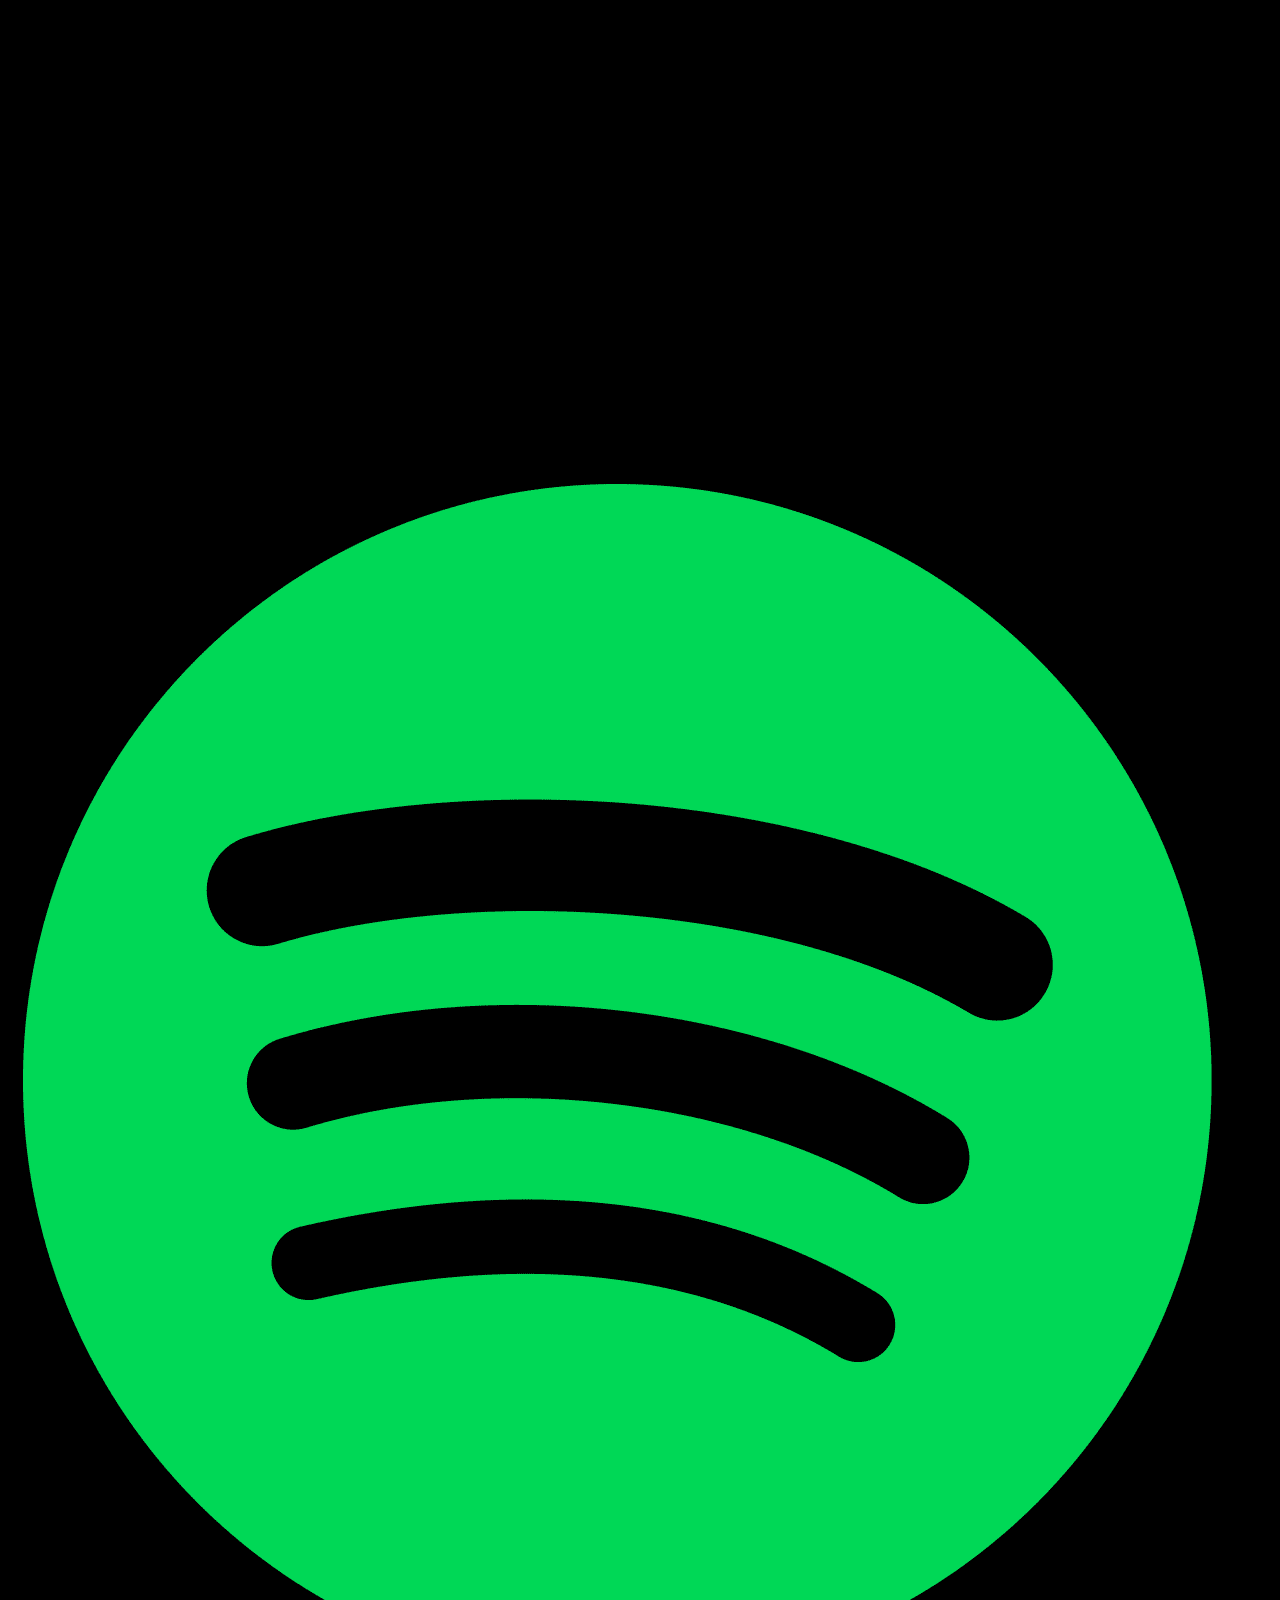
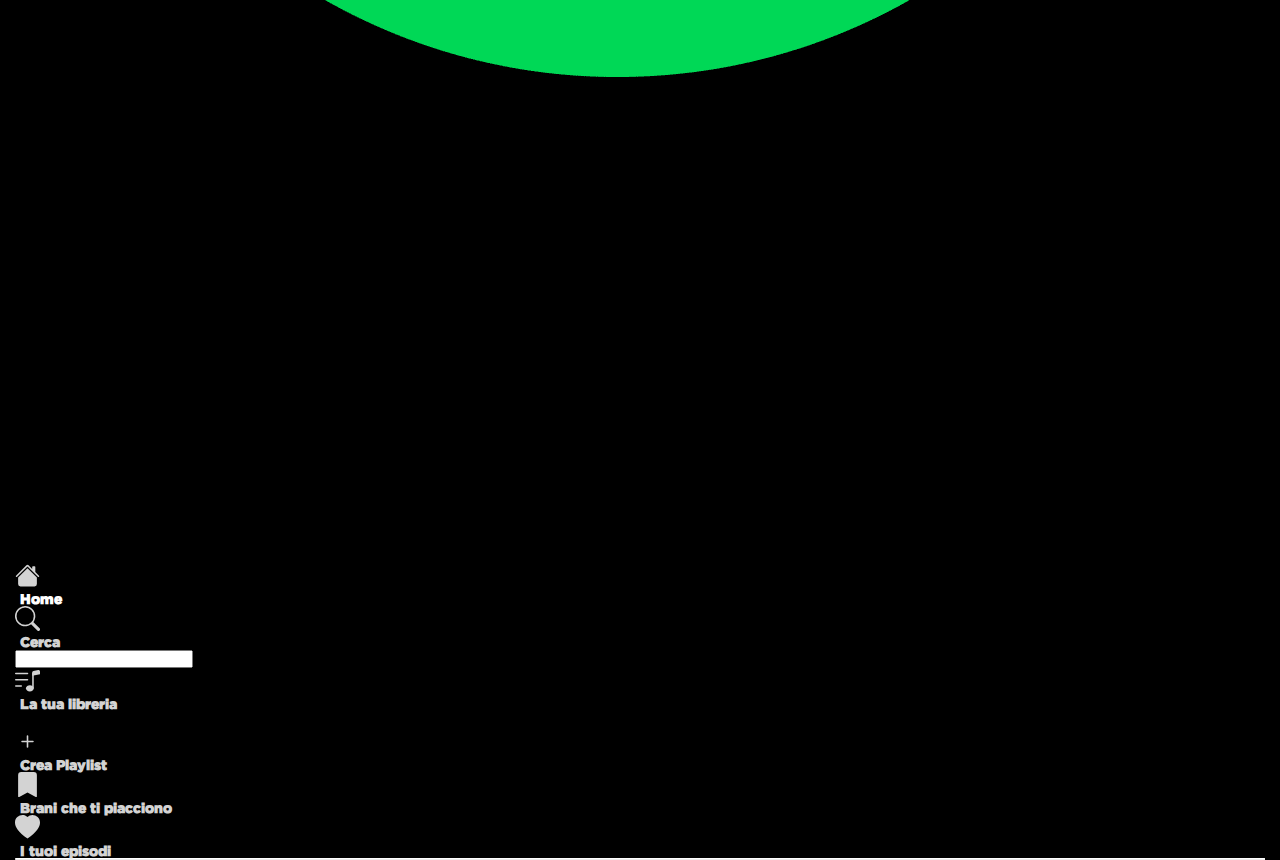
<file: album.html>
<!DOCTYPE html>
<html lang="en">
  <head>
    <meta charset="utf-8" />
    <meta name="viewport" content="width=device-width, initial-scale=1" />
    <title>Build-Week 3</title>
    <link
      rel="preload"
      href="assets/font/Gotham-Black.otf"
      as="font"
      type="font/woff"
      crossorigin
    />
    <link
      href="https://cdn.jsdelivr.net/npm/bootstrap@5.3.2/dist/css/bootstrap.min.css"
      rel="stylesheet"
      integrity="sha384-T3c6CoIi6uLrA9TneNEoa7RxnatzjcDSCmG1MXxSR1GAsXEV/Dwwykc2MPK8M2HN"
      crossorigin="anonymous"
    />
    <script
      src="https://cdn.jsdelivr.net/npm/bootstrap@5.3.2/dist/js/bootstrap.bundle.min.js"
      integrity="sha384-C6RzsynM9kWDrMNeT87bh95OGNyZPhcTNXj1NW7RuBCsyN/o0jlpcV8Qyq46cDfL"
      crossorigin="anonymous"
      defer
    ></script>
    <script src="./album.js" type="module"></script>
    <link rel="stylesheet" href="./artist.css" />
  </head>

  <body class="d-flex flex-wrap">
    <div id="sideBar_sx" class="col-md-12 col-lg-3">
      <img class="w-25" src="./assets/Spotify-logo.png" alt="" />
      <div id="icons" class="d-flex flex-column">
        <div class="d-flex flex-column gap-3 pt-3">
          <div class="d-flex align-items-center gap-2 svgContainer">
            <svg
              xmlns="http://www.w3.org/2000/svg"
              width="25"
              height="25"
              fill="currentColor"
              class="bi bi-house-fill"
              viewBox="0 0 16 16"
            >
              <path
                d="M8.707 1.5a1 1 0 0 0-1.414 0L.646 8.146a.5.5 0 0 0 .708.708L8 2.207l6.646 6.647a.5.5 0 0 0 .708-.708L13 5.793V2.5a.5.5 0 0 0-.5-.5h-1a.5.5 0 0 0-.5.5v1.293z"
              />
              <path
                d="m8 3.293 6 6V13.5a1.5 1.5 0 0 1-1.5 1.5h-9A1.5 1.5 0 0 1 2 13.5V9.293z"
              />
            </svg>
            <a href="./index.html"><h5>Home</h5></a>
          </div>
          <div class="d-flex align-items-center gap-2 svgContainer">
            <svg
              xmlns="http://www.w3.org/2000/svg"
              width="25"
              height="25"
              fill="currentColor"
              class="bi bi-search"
              viewBox="0 0 16 16"
            >
              <path
                d="M11.742 10.344a6.5 6.5 0 1 0-1.397 1.398h-.001q.044.06.098.115l3.85 3.85a1 1 0 0 0 1.415-1.414l-3.85-3.85a1 1 0 0 0-.115-.1zM12 6.5a5.5 5.5 0 1 1-11 0 5.5 5.5 0 0 1 11 0"
              />
            </svg>
            <h5 id="search">Cerca</h5>
            <input id="input" type="text" class="d-none" />
          </div>
          <div class="d-flex align-items-center gap-2 svgContainer">
            <svg
              xmlns="http://www.w3.org/2000/svg"
              width="25"
              height="25"
              fill="currentColor"
              class="bi bi-music-note-list"
              viewBox="0 0 16 16"
            >
              <path
                d="M12 13c0 1.105-1.12 2-2.5 2S7 14.105 7 13s1.12-2 2.5-2 2.5.895 2.5 2"
              />
              <path fill-rule="evenodd" d="M12 3v10h-1V3z" />
              <path
                d="M11 2.82a1 1 0 0 1 .804-.98l3-.6A1 1 0 0 1 16 2.22V4l-5 1z"
              />
              <path
                fill-rule="evenodd"
                d="M0 11.5a.5.5 0 0 1 .5-.5H4a.5.5 0 0 1 0 1H.5a.5.5 0 0 1-.5-.5m0-4A.5.5 0 0 1 .5 7H8a.5.5 0 0 1 0 1H.5a.5.5 0 0 1-.5-.5m0-4A.5.5 0 0 1 .5 3H8a.5.5 0 0 1 0 1H.5a.5.5 0 0 1-.5-.5"
              />
            </svg>
            <h5>La tua libreria</h5>
          </div>
        </div>
        <br />
        <div class="d-flex flex-column gap-3">
          <div class="d-flex align-items-center gap-2 svgContainer">
            <svg
              xmlns="http://www.w3.org/2000/svg"
              width="25"
              height="25"
              fill="currentColor"
              class="bi bi-plus"
              viewBox="0 0 16 16"
            >
              <path
                d="M8 4a.5.5 0 0 1 .5.5v3h3a.5.5 0 0 1 0 1h-3v3a.5.5 0 0 1-1 0v-3h-3a.5.5 0 0 1 0-1h3v-3A.5.5 0 0 1 8 4"
              />
            </svg>
            <h5>Crea Playlist</h5>
          </div>
          <div class="d-flex align-items-center gap-2 svgContainer">
            <svg
              xmlns="http://www.w3.org/2000/svg"
              width="25"
              height="25"
              fill="currentColor"
              class="bi bi-bookmark-fill"
              viewBox="0 0 16 16"
            >
              <path
                d="M2 2v13.5a.5.5 0 0 0 .74.439L8 13.069l5.26 2.87A.5.5 0 0 0 14 15.5V2a2 2 0 0 0-2-2H4a2 2 0 0 0-2 2"
              />
            </svg>
            <h5>Brani che ti piacciono</h5>
          </div>
          <div class="d-flex align-items-center gap-2 svgContainer">
            <svg
              xmlns="http://www.w3.org/2000/svg"
              width="25"
              height="25"
              fill="currentColor"
              class="bi bi-heart-fill"
              viewBox="0 0 16 16"
            >
              <path
                fill-rule="evenodd"
                d="M8 1.314C12.438-3.248 23.534 4.735 8 15-7.534 4.736 3.562-3.248 8 1.314"
              />
            </svg>
            <h5>I tuoi episodi</h5>
          </div>
        </div>
        <hr />
      </div>
      <div id="playlists"></div>
    </div>

    <main id="main" class="container col-md-12"></main>
  </body>
</html>
</file>
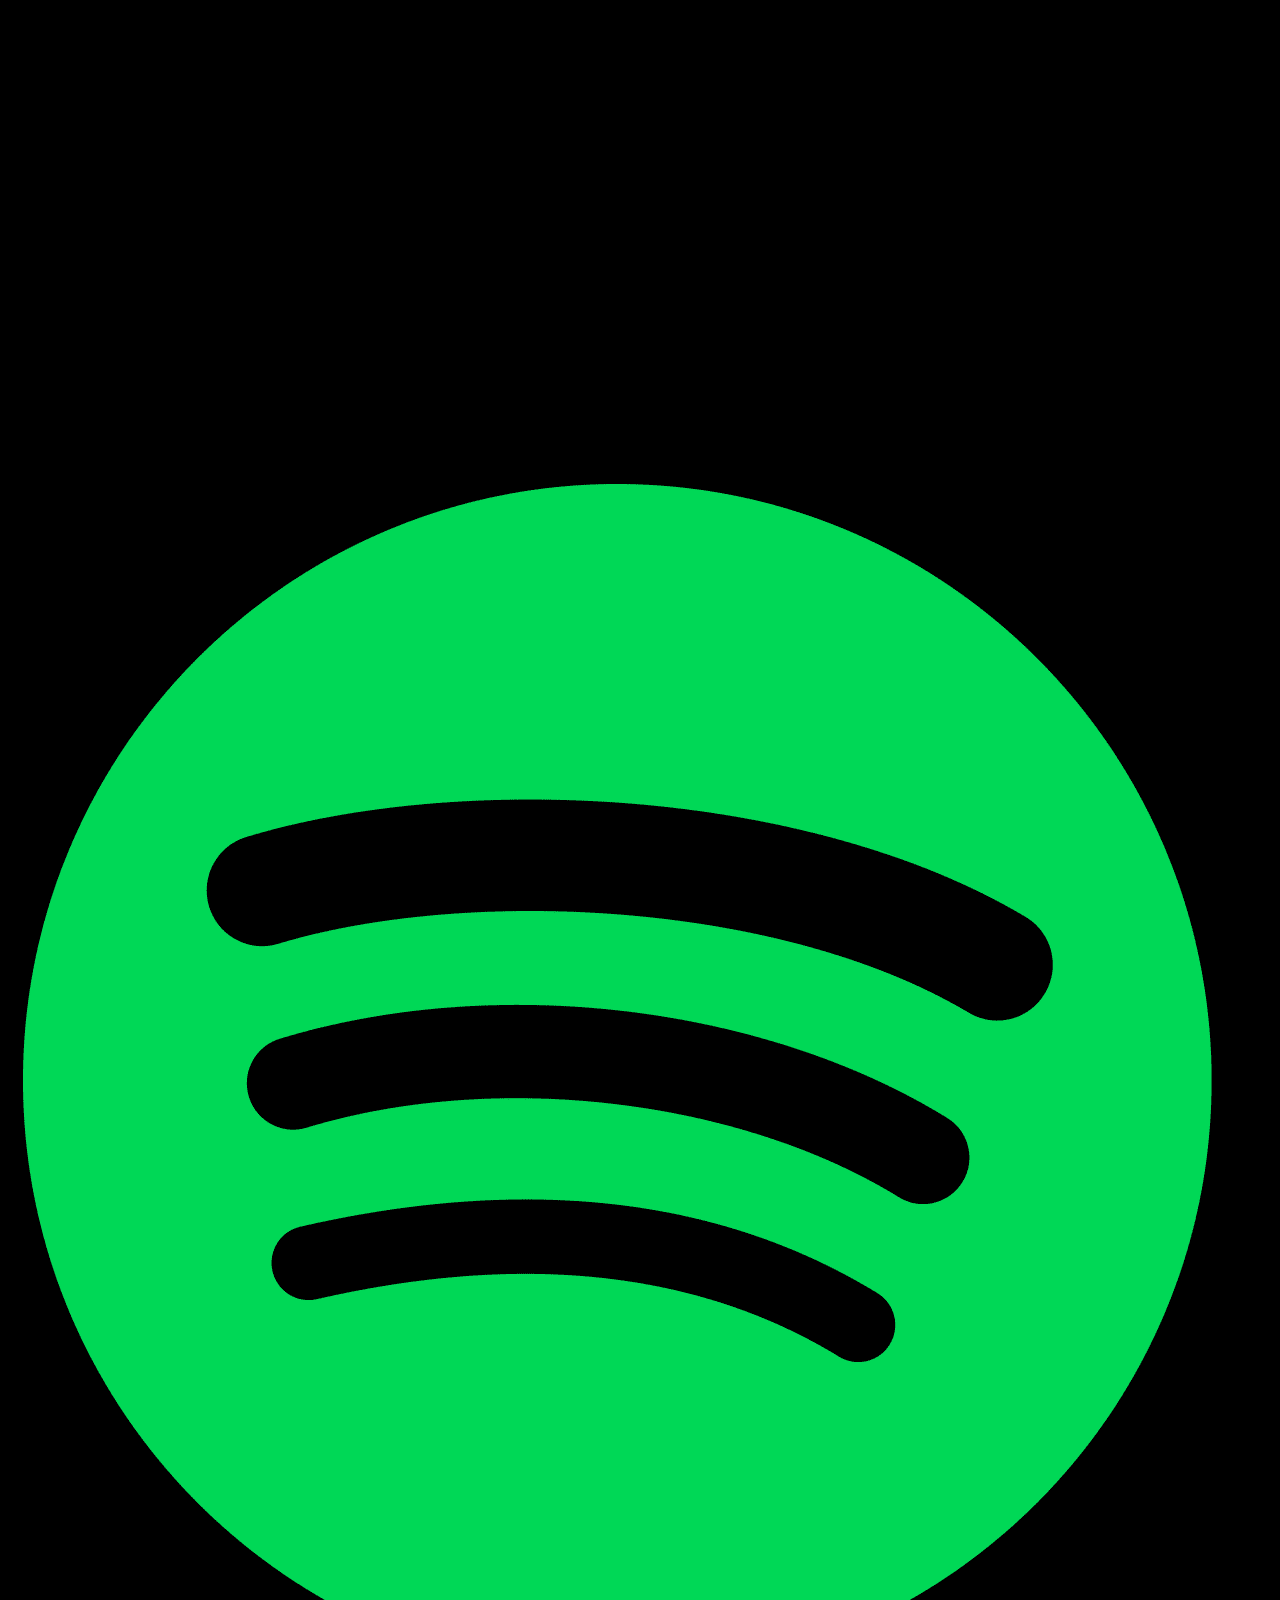
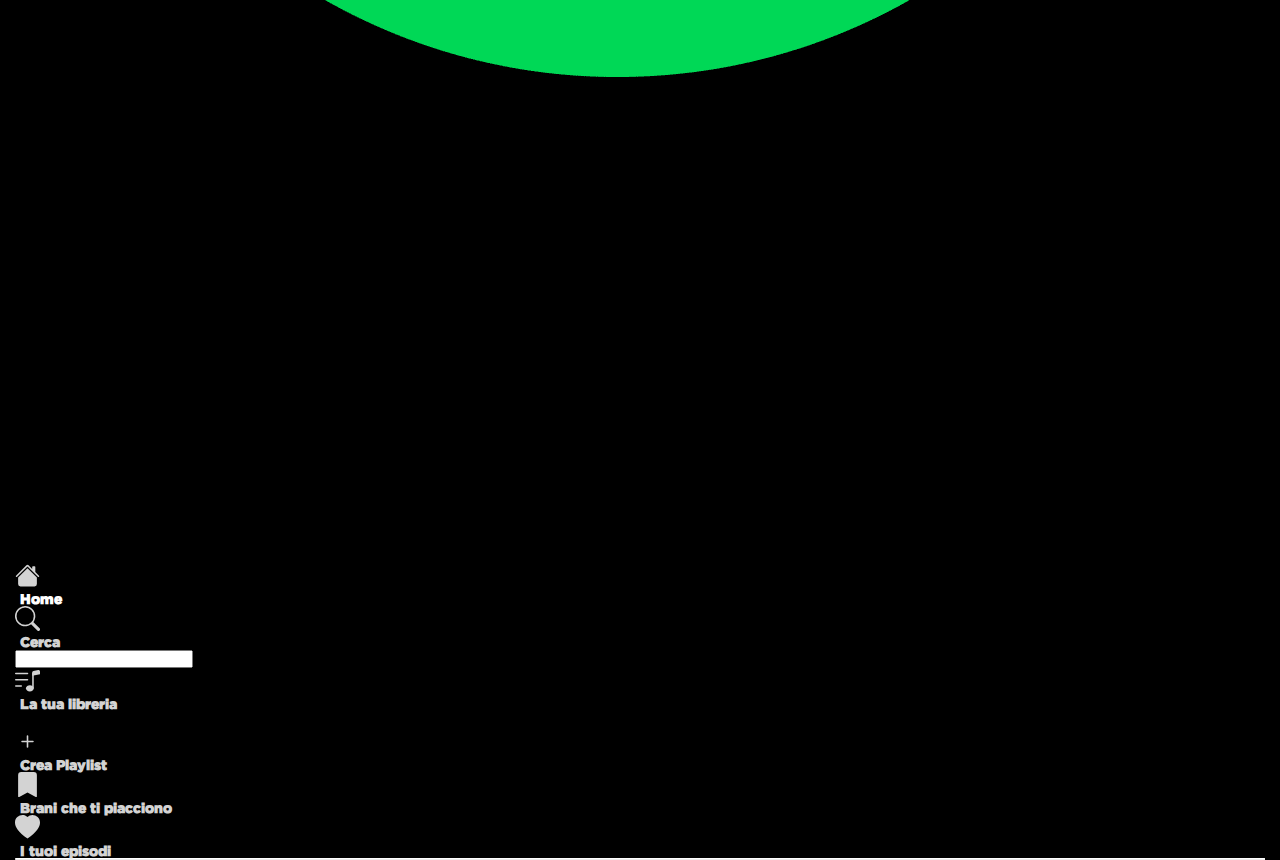
<file: artist.html>
<!DOCTYPE html>
<html lang="en">
  <head>
    <meta charset="utf-8" />
    <meta name="viewport" content="width=device-width, initial-scale=1" />
    <title>Build-Week 3</title>
    <link
      rel="preload"
      href="assets/font/Gotham-Black.otf"
      as="font"
      type="font/woff"
      crossorigin
    />
    <link
      href="https://cdn.jsdelivr.net/npm/bootstrap@5.3.2/dist/css/bootstrap.min.css"
      rel="stylesheet"
      integrity="sha384-T3c6CoIi6uLrA9TneNEoa7RxnatzjcDSCmG1MXxSR1GAsXEV/Dwwykc2MPK8M2HN"
      crossorigin="anonymous"
    />
    <script
      src="https://cdn.jsdelivr.net/npm/bootstrap@5.3.2/dist/js/bootstrap.bundle.min.js"
      integrity="sha384-C6RzsynM9kWDrMNeT87bh95OGNyZPhcTNXj1NW7RuBCsyN/o0jlpcV8Qyq46cDfL"
      crossorigin="anonymous"
      defer
    ></script>
    <script src="./artist.js" type="module"></script>
    <link rel="stylesheet" href="./artist.css" />
  </head>

  <body class="d-flex flex-wrap">
    <div id="sideBar_sx" class="col-md-12 col-lg-3 ps-4">
      <img class="w-25" src="./assets/Spotify-logo.png" alt="" />
      <div id="icons" class="d-flex flex-column">
        <div class="d-flex flex-column gap-3 pt-3">
          <div class="d-flex align-items-center gap-2 svgContainer">
            <svg
              xmlns="http://www.w3.org/2000/svg"
              width="25"
              height="25"
              fill="currentColor"
              class="bi bi-house-fill"
              viewBox="0 0 16 16"
            >
              <path
                d="M8.707 1.5a1 1 0 0 0-1.414 0L.646 8.146a.5.5 0 0 0 .708.708L8 2.207l6.646 6.647a.5.5 0 0 0 .708-.708L13 5.793V2.5a.5.5 0 0 0-.5-.5h-1a.5.5 0 0 0-.5.5v1.293z"
              />
              <path
                d="m8 3.293 6 6V13.5a1.5 1.5 0 0 1-1.5 1.5h-9A1.5 1.5 0 0 1 2 13.5V9.293z"
              />
            </svg>
            <a href="./index.html"><h5>Home</h5></a>
          </div>
          <div class="d-flex align-items-center gap-2 svgContainer">
            <svg
              xmlns="http://www.w3.org/2000/svg"
              width="25"
              height="25"
              fill="currentColor"
              class="bi bi-search"
              viewBox="0 0 16 16"
            >
              <path
                d="M11.742 10.344a6.5 6.5 0 1 0-1.397 1.398h-.001q.044.06.098.115l3.85 3.85a1 1 0 0 0 1.415-1.414l-3.85-3.85a1 1 0 0 0-.115-.1zM12 6.5a5.5 5.5 0 1 1-11 0 5.5 5.5 0 0 1 11 0"
              />
            </svg>
            <h5 id="search">Cerca</h5>
            <input id="input" type="text" class="d-none" />
          </div>
          <div class="d-flex align-items-center gap-2 svgContainer">
            <svg
              xmlns="http://www.w3.org/2000/svg"
              width="25"
              height="25"
              fill="currentColor"
              class="bi bi-music-note-list"
              viewBox="0 0 16 16"
            >
              <path
                d="M12 13c0 1.105-1.12 2-2.5 2S7 14.105 7 13s1.12-2 2.5-2 2.5.895 2.5 2"
              />
              <path fill-rule="evenodd" d="M12 3v10h-1V3z" />
              <path
                d="M11 2.82a1 1 0 0 1 .804-.98l3-.6A1 1 0 0 1 16 2.22V4l-5 1z"
              />
              <path
                fill-rule="evenodd"
                d="M0 11.5a.5.5 0 0 1 .5-.5H4a.5.5 0 0 1 0 1H.5a.5.5 0 0 1-.5-.5m0-4A.5.5 0 0 1 .5 7H8a.5.5 0 0 1 0 1H.5a.5.5 0 0 1-.5-.5m0-4A.5.5 0 0 1 .5 3H8a.5.5 0 0 1 0 1H.5a.5.5 0 0 1-.5-.5"
              />
            </svg>
            <h5>La tua libreria</h5>
          </div>
        </div>
        <br />
        <div class="d-flex flex-column gap-3">
          <div class="d-flex align-items-center gap-2 svgContainer">
            <svg
              xmlns="http://www.w3.org/2000/svg"
              width="25"
              height="25"
              fill="currentColor"
              class="bi bi-plus"
              viewBox="0 0 16 16"
            >
              <path
                d="M8 4a.5.5 0 0 1 .5.5v3h3a.5.5 0 0 1 0 1h-3v3a.5.5 0 0 1-1 0v-3h-3a.5.5 0 0 1 0-1h3v-3A.5.5 0 0 1 8 4"
              />
            </svg>
            <h5>Crea Playlist</h5>
          </div>
          <div class="d-flex align-items-center gap-2 svgContainer">
            <svg
              xmlns="http://www.w3.org/2000/svg"
              width="25"
              height="25"
              fill="currentColor"
              class="bi bi-bookmark-fill"
              viewBox="0 0 16 16"
            >
              <path
                d="M2 2v13.5a.5.5 0 0 0 .74.439L8 13.069l5.26 2.87A.5.5 0 0 0 14 15.5V2a2 2 0 0 0-2-2H4a2 2 0 0 0-2 2"
              />
            </svg>
            <h5>Brani che ti piacciono</h5>
          </div>
          <div class="d-flex align-items-center gap-2 svgContainer">
            <svg
              xmlns="http://www.w3.org/2000/svg"
              width="25"
              height="25"
              fill="currentColor"
              class="bi bi-heart-fill"
              viewBox="0 0 16 16"
            >
              <path
                fill-rule="evenodd"
                d="M8 1.314C12.438-3.248 23.534 4.735 8 15-7.534 4.736 3.562-3.248 8 1.314"
              />
            </svg>
            <h5>I tuoi episodi</h5>
          </div>
        </div>
        <hr />
      </div>
      <div id="playlists"></div>
    </div>

    <main id="main" class="container col-md-12"></main>
  </body>
</html>
</file>
<file: artist.css>
@font-face {
  font-family: Gotham;
  src: url("./assets/font/Gotham-Black.otf") format("opentype");
}
* {
  padding: 0;
  margin: 0;
  object-fit: cover;
  font-family: Gotham;
}

body {
  background-color: #121212;
}

#sideBar_sx {
  background-color: black;
  color: lightgray;
  padding-inline: 15px;
}

#sideBar_sx svg {
  padding: 0 !important;
  opacity: 50;
}

#sideBar_sx h5 {
  margin: 0;
  margin-left: 5px;
  font-size: 14px;
}

.svgContainer a {
  text-decoration: none;
  color: #fff;
}

.svgContainer:hover {
  cursor: pointer;
  color: white;
  opacity: 100;
}

hr {
  border-top: 1px solid white;
  opacity: 100;
}

.btn-success {
  background-color: #20df64;
}

/* main */

.rettangolo {
  width: 100%;
  height: 250px;
  background-color: black;
  color: white;
}

.rettangolo img {
  width: 200px;
  margin: 25px;
}

.rettangolo button {
  font-weight: 500;
  width: 80px;
  border-radius: 25px;
  margin-right: 5px;
}

.btn-dark {
  border: 1px solid white;
}

.card {
  border-radius: 20px;
  background-color: #181818;
  color: lightgray;
  padding: 0;
}

.card:hover {
  background-color: #282828;
  cursor: pointer;
}

.album-img {
  width: 100%;
  padding: 15px;
  border-radius: 25px;
}
.artistImg {
  height: 500px;
}

#gradient {
  background: rgb(35, 35, 35) !important;
  background: linear-gradient(
    0deg,
    rgba(35, 35, 35, 1) 0%,
    rgba(66, 66, 66, 0) 100%
  );
}

.artistImg img {
  object-fit: cover;
  height: 100%;
  width: 100%;
}

.table-dark {
  --bs-table-bg: #121212;
}
</file>
